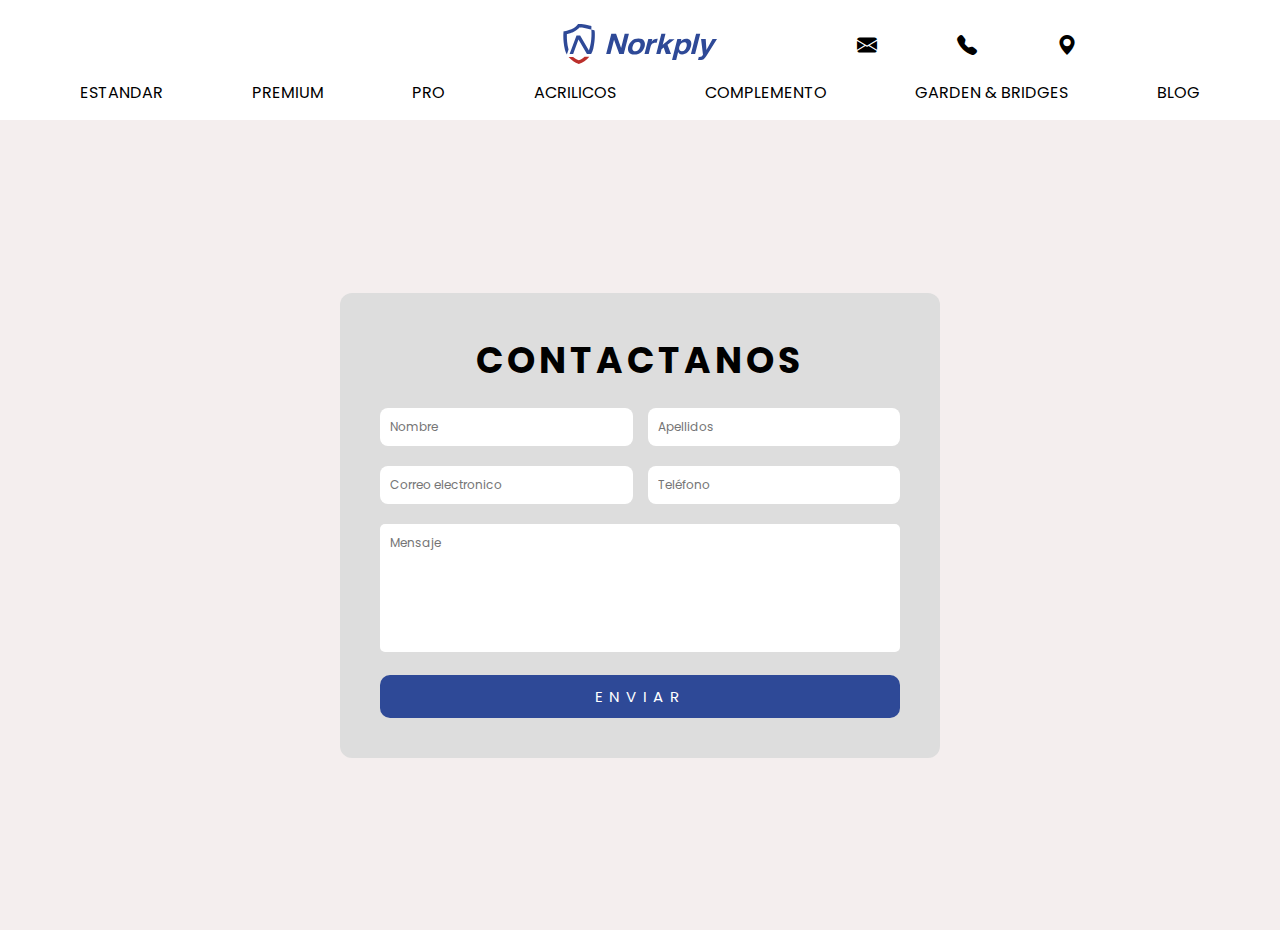
<file: contactanos.html>
<!DOCTYPE html>
<html lang="en">
<head>
    <meta charset="UTF-8">
    <meta name="viewport" content="width=device-width, initial-scale=1.0">
    <link rel="stylesheet" href="css/root.css">
    <link rel="stylesheet" href="css/nosotros.css">
    <link rel="stylesheet" href="css/style.css">
    <link rel="stylesheet" href="css/contactanos.css">
    <link rel="stylesheet" href="https://cdn.jsdelivr.net/npm/bootstrap-icons@1.11.3/font/bootstrap-icons.min.css" />
    <link rel="preconnect" href="https://fonts.googleapis.com" />
    <link rel="preconnect" href="https://fonts.gstatic.com" crossorigin />
    <link
    href="https://fonts.googleapis.com/css2?family=Poppins:ital,wght@0,100;0,200;0,300;0,400;0,500;0,600;0,700;0,800;0,900;1,100;1,200;1,300;1,400;1,500;1,600;1,700;1,800;1,900&display=swap"
    rel="stylesheet" />
    <title>Document</title>
</head>
<body>

    <header>
        <div class="top-header">
            <div class="menu">
                <i class="bi bi-list"></i>
            </div>

            <div class="logo">
                <a href="index.html">
                    <img src="img/logo_nork.svg" alt="" />
                </a>
            </div>

            <div class="atajos">
                
                <a href="contactanos.html"> <i class="bi bi-envelope-fill"></i></a>

                <a href=""> <i class="bi bi-telephone-fill"></i></a>

                <a href="ubicacion.html">
                    <i class="bi bi-geo-alt-fill"></i>
                </a>
            </div>
        </div>

        <nav class="nav-bar">
            <ul class="enlaces">
                <div class="nav-cerrar">
                    <i class="bi bi-x-circle-fill"></i>
                </div>

                <li>
                    <a href="#">Estandar</a>
                </li>
                <li>
                    <a href="#">Premium</a>
                </li>
                <li>
                    <a href="#">Pro</a>
                </li>
                <li>
                    <a href="#">Acrilicos</a>
                </li>
                <li>
                    <a href="#">Complemento</a>
                </li>
                <li>
                    <a href="#">Garden & Bridges</a>
                </li>
                <li>
                    <a href="#">Blog</a>
                </li>
            </ul>
        </nav>

        <nav class="enlaces-bottom">
            <ul class="enlaces-lineas">
                <li>
                    <a href="#">Estandar</a>
                </li>
                <li>
                    <a href="#">Premium</a>
                </li>
                <li>
                    <a href="#">Pro</a>
                </li>
            </ul>
        </nav>
    </header>
    
    <section class="formulario-contacto">
        <form class="formulario">
          <h1 class="titulo-principal">CONTACTANOS</h1>
      
          <div class="fila">
            <input type="text" placeholder="Nombre" name="nombre" required>
            <input type="text" placeholder="Apellidos" name="apellidos" required>
          </div>
      
          <div class="fila">
            <input type="email" placeholder="Correo electronico" name="correo" required>
            <input type="tel" placeholder="Teléfono" name="telefono" required>
          </div>
      
          <div class="fila-mensaje">
            <textarea placeholder="Mensaje" name="mensaje" rows="6" required></textarea>
          </div>

          <div class="formulario-enviar">
            <button type="submit" class=" btn btn-submit">Enviar</button>
          </div>
      
  
        </form>
      </section>
      
    
</body>
</html>
</file>
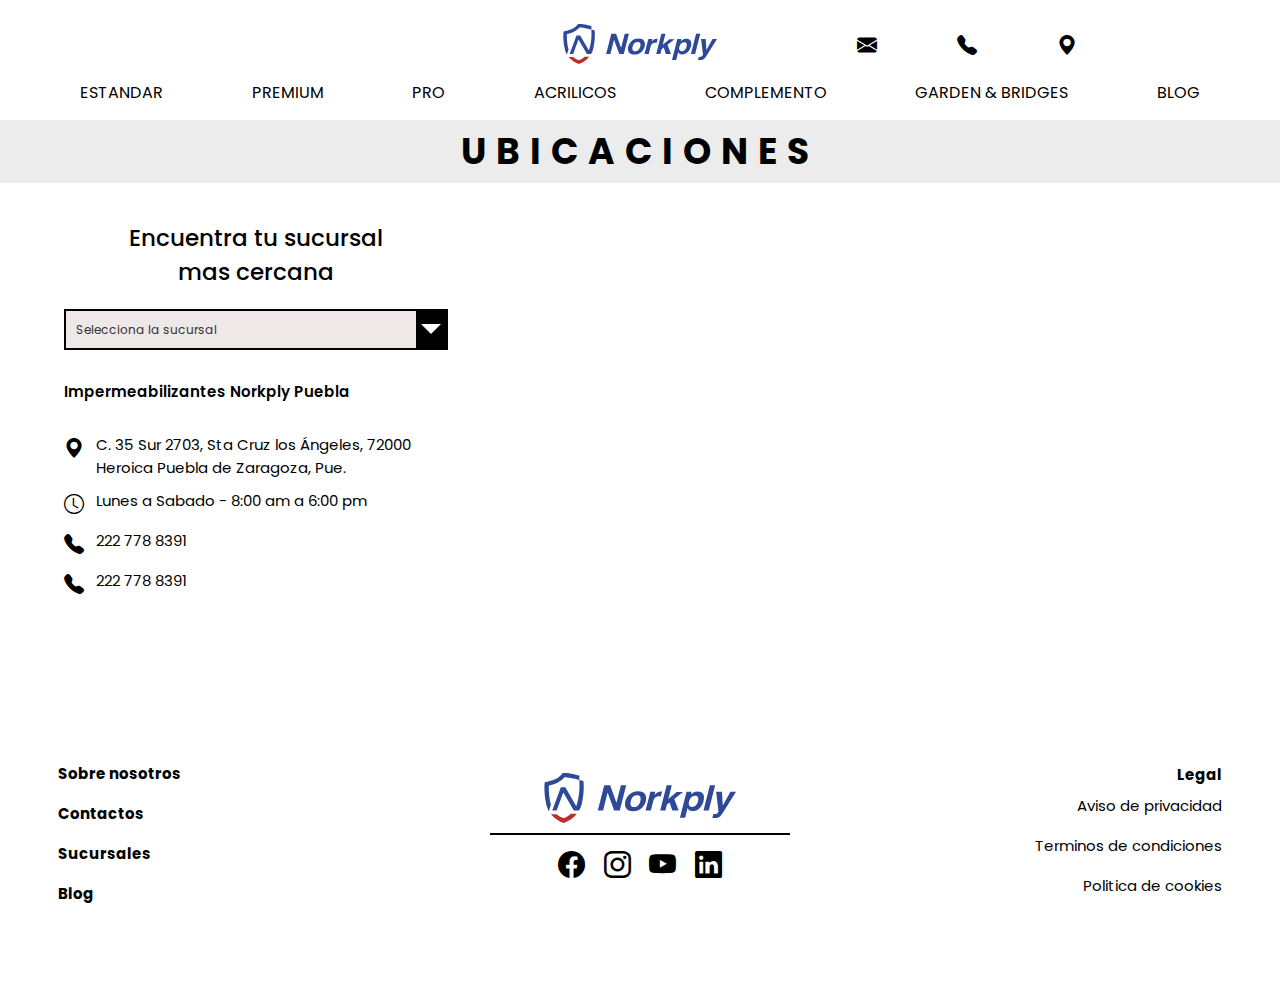
<file: ubicacion.html>
<!DOCTYPE html>
<html lang="es">

<head>
    <meta charset="UTF-8">
    <meta name="viewport" content="width=device-width, initial-scale=1.0">
    <link rel="stylesheet" href="css/root.css">
    <link rel="stylesheet" href="css/nosotros.css">
    <link rel="stylesheet" href="css/style.css">
    <link rel="stylesheet" href="css/ubicacion.css">
    <link rel="stylesheet" href="https://cdn.jsdelivr.net/npm/bootstrap-icons@1.11.3/font/bootstrap-icons.min.css" />
    <link rel="preconnect" href="https://fonts.googleapis.com" />
    <link rel="preconnect" href="https://fonts.gstatic.com" crossorigin />
    <link
        href="https://fonts.googleapis.com/css2?family=Poppins:ital,wght@0,100;0,200;0,300;0,400;0,500;0,600;0,700;0,800;0,900;1,100;1,200;1,300;1,400;1,500;1,600;1,700;1,800;1,900&display=swap"
        rel="stylesheet" />
    <title>Document</title>
</head>

<body>

    <header>
        <div class="top-header">
            <div class="menu">
                <i class="bi bi-list"></i>
            </div>

            <div class="logo">
                <a href="index.html">
                    <img src="img/logo_nork.svg" alt="" />
                </a>
            </div>

            <div class="atajos">
    
                <a href="contactanos.html"> <i class="bi bi-envelope-fill"></i></a>

                <a href=""> <i class="bi bi-telephone-fill"></i></a>

                <a href="ubicacion.html">
                    <i class="bi bi-geo-alt-fill"></i>
                </a>
            </div>
        </div>

        <nav class="nav-bar">
            <ul class="enlaces">
                <div class="nav-cerrar">
                    <i class="bi bi-x-circle-fill"></i>
                </div>

                <li>
                    <a href="#">Estandar</a>
                </li>
                <li>
                    <a href="#">Premium</a>
                </li>
                <li>
                    <a href="#">Pro</a>
                </li>
                <li>
                    <a href="#">Acrilicos</a>
                </li>
                <li>
                    <a href="#">Complemento</a>
                </li>
                <li>
                    <a href="#">Garden & Bridges</a>
                </li>
                <li>
                    <a href="#">Blog</a>
                </li>
            </ul>
        </nav>

        <nav class="enlaces-bottom">
            <ul class="enlaces-lineas">
                <li>
                    <a href="#">Estandar</a>
                </li>
                <li>
                    <a href="#">Premium</a>
                </li>
                <li>
                    <a href="#">Pro</a>
                </li>
            </ul>
        </nav>
    </header>
    <h1 class="titulo-principal titulo-ubicacion">Ubicaciones</h1>

    <div class="ubicaciones">
        <div class="ubicacion-informes">
            <div class="informacion-buscar">
                <p>Encuentra tu sucursal mas cercana</p>

                <select class="select-ubicacion" id="ubicacion">
                    <option disabled selected>Selecciona la sucursal</option>
                    <option  value="Puebla">Puebla</option>
                    <option  value="Toluca">Toluca</option>
                    <option  value="Apizaco">Apizaco</option>
                    <option  value="Planta">Planta</option>
                </select>
                
            </div>

            <div class="informacion-encontrada">
                <p class="sucursal texto-principal">Impermeabilizantes Norkply Puebla</p>
                <ul>
                    <li ><i class="bi bi-geo-alt-fill"></i>
                    <p class="texto-principal direccion">C. 35 Sur 2703, Sta Cruz los Ángeles, 72000 Heroica Puebla de Zaragoza, Pue.</p></li>

                    <li ><i class="bi bi-clock"></i><p class="texto-principal horario">Lunes a Sabado - 8:00 am a 6:00 pm</p></li>

                    <li ><i class="bi bi-telephone-fill"></i><a href="tel:+52229018722" class="texto-principal telefono">222 778 8391</a></li>

                    <li ><i class="bi bi-telephone-fill"></i><a href="tel:+529998887766" class="texto-principal celular">222 778 8391</a></li>
                </ul>

            </div>

        </div>

        <div class="ubicacion-mapa">
            <iframe src="https://www.google.com/maps/embed?pb=!1m18!1m12!1m3!1d1885.6888987848065!2d-98.23197296348053!3d19.047120008842423!2m3!1f0!2f0!3f0!3m2!1i1024!2i768!4f13.1!3m3!1m2!1s0x85cfc728c2349487%3A0xe0ce1b706eedb27b!2sImpermeabilizantes%20Norkply%20Puebla!5e0!3m2!1ses!2smx!4v1746324449186!5m2!1ses!2smx" width="700" height="450" style="border:0;" allowfullscreen="" loading="lazy" referrerpolicy="no-referrer-when-downgrade" class="mapa"></iframe>

        </div>
    </div>

       <footer>
        <div class="footer-left">
            <ul>
                <li><a href="" class="texto-principal">Sobre nosotros</a></li>
                <li><a href="" class="texto-principal">Contactos</a></li>
                <li><a href="" class="texto-principal">Sucursales</a></li>
                <li><a href="" class="texto-principal">Blog</a></li>
            </ul>
        </div>

        <div class="footer-logo">
            <img src="img/logo_nork.svg" alt="">

            <div class="logo-redes">
                <a href=""><i class="bi bi-facebook"></i></a>
                <a href=""><i class="bi bi-instagram"></i></a>
                <a href=""><i class="bi bi-youtube"></i></a>
                <a href=""><i class="bi bi-linkedin"></i></a>
            </div>
        </div>

        <div class="footer-right">
            <p class="texto-principal">Legal</p>
            <ul>
                <li> <a href="" class="texto-principal">Aviso de privacidad</a></li>
                <li><a href="" class="texto-principal">Terminos de condiciones</a></li>
                <li><a href="" class="texto-principal">Politica de cookies</a></li>
            </ul>
            
        </div>

    </footer>

    <script src="js/ubicacion.js"></script>
</body>

</html>
</file>
<file: css/root.css>
* {
    margin: 0;
    padding: 0;
    box-sizing: border-box;
    color: black;
    font-size: 62.5%;
    font-family: "Poppins", sans-serif;
}

:root {

    --azulPrimario: #2e4997;
    --negro: black;
    --blanco: white;
    --blancoGris: #ebebeb;
}

a {
    text-decoration: none;
}

li {
    list-style: none;
}

.titulo-principal {
    text-transform: uppercase;
    font-size: clamp(1.5rem, 3vw, 3.6rem);
}

.texto-principal {
    text-align: center;
    font-size: clamp(1rem, 2vw, 1.5rem);
}


.btn {
    background-color: #2e4997;
    width: 20rem;
    color: white;
    border-radius: 1rem;
    text-align: center;
    padding: 1rem 1.5rem;
    font-size: 1.5rem;
}
.btn:hover{
    background-color: var(--blancoGris) ;
    color: var(--negro);
}

@media (max-width: 780px) {
    .btn {
        width: 20rem;
        padding: 0.5rem 1rem;
        font-size: 1.4rem;
    }

}

@media (max-width: 480px) {

    .btn {
        width: 20rem;
        padding: 0.5rem 1rem;
        font-size: 1.3rem;
    }
    .titulo-principal {
        font-size: 2.5rem;
    }

    .texto-principal {
        font-size: 1.3rem;
    }
}
</file>
<file: css/nosotros.css>
.nosotros {
    width: 100%;
    height: 90vh;
    background-color: aqua;
    display: flex;
    flex-direction: column;
    align-items: center;
    position: relative;
}

.nosotros img {
    width: 100%;
    height: 100%;
    object-fit: cover;
}

.nosotros h1 {
    position: absolute;
    top: 50%;
}


/*seccciones doble*/
.nosotros-secciones {
    display: flex;
    flex-wrap: wrap;
}

.nosotros-img {
    width: 50%;
}

.nosotros-img img {
    height: 90vh;
    width: 100%;
    object-fit: cover;
}

.nosotros-presentacion {
    width: 50%;
    height: 90vh;
    display: flex;
    justify-content: center;
    align-items: center;
}

.nosotros-informacion {
    padding: 5rem 10%;
}

.nosotros-informacion .texto-principal {
    text-align: left;
    line-height: 2rem;
    margin-bottom: 2rem;
}

.nosotros-informacion .titulo-principal {
    margin-bottom: 3rem
}

/*tamaño de tablets---------------------------------------------------------------------------------------------------------------------------------------*/
@media (max-width: 780px) {
    .nosotros-texto p:last-child {
        display: none;
    }

}

@media (max-width: 480px) {
    .nosotros-img {
        width: 100%;
        height: 45vh;
    }

    .nosotros-img img{
        height: 100%;
    }

    .nosotros-presentacion {
        width: 100%;
        height: 45vh;
    }
    .nosotros-informacion .texto-principal {
        text-align: left;
        line-height: 1.5rem;
        margin-bottom: 1.5rem;
    }
    
    .nosotros-secciones.seccion-media{
       display: grid;
       grid-template-rows: 1fr 1fr;
       grid-template-columns: 1fr1;
    }

    .nosotros-secciones.seccion-media .nosotros-informacion{
        grid-column: 2/3;
        grid-row: 1/2;
    }
    .nosotros-secciones.seccion-media .nosotros-img{
        grid-column: 1/2;
        grid-row: 1/2;
    }




    

}
</file>
<file: css/style.css>
header {
    width: 100%;
    height: 12rem;
    padding: 1.5rem 8rem;
    position: sticky;
    top: 0;
    left: 0;
    z-index: 9999;
    background-color: rgb(255, 255, 255);
}

.top-header {
    display: flex;
    justify-content: space-between;
    align-items: center;
}

.menu {
    flex: 1;
    visibility: hidden;
}

.menu i {
    /*boton de menu*/
    font-size: 4rem;
    cursor: pointer;

}


.logo {
    flex: 1;
    text-align: center;
}

.logo img {
    height: 4rem;
}

.atajos {
    flex: 1;
    display: flex;
    gap: 5rem;
}

.atajos a {
    margin-left: 3rem;
}

.atajos a i {
    font-size: 2rem;
    text-align: end;
}

/*top-header nav-bar */

.nav-bar {
    margin-top: 0.5rem;
}

.nav-cerrar {
    display: none;
}

.nav-bar .nav-cerrar i {
    font-size: 3rem;

}

.nav-bar .enlaces li {
    list-style: none;

}

.nav-bar .enlaces li a {

    font-size: 1.6rem;
    text-transform: uppercase;
}

.nav-bar .enlaces {
    display: flex;
    justify-content: space-between;

}

.enlaces-bottom {
    display: none;


}

/*carrusel*/
.carrusel {
    height: 90vh;
    width: 100%;
    display: flex;
    flex-direction: column;
    align-items: center;
    justify-content: center;
    position: relative;
}

.carrusel-boton img {
    height: 3rem;

}

.carrusel-boton.atras {
    position: absolute;
    left: 2rem;
}

.carrusel-boton.adelante {
    position: absolute;
    right: 2rem;
}

.carrusel-producto {
    width: 100%;
    display: flex;
    flex-direction: column;
    align-items: center;
    justify-content: end;
}

.carrusel-img {
    height: 90vh;
    width: 100%;
}

.carrusel-img img {
    height: 90vh;
    width: 100%;
    object-fit: cover;
}

.carrusel-texto {
    width: 70%;
    position: absolute;
    bottom: 10rem;
}

.carrusel-texto p {
    font-size: 1.6rem;

    text-align: center;
    color: white;
    font-weight: 500;
}

.puntos {
    display: flex;
    position: absolute;
    bottom: 3rem;
    z-index: 999;



}

.puntos p {
    font-size: 2rem;
    font-weight: 500;
    color: black;
    padding: 1.5rem;

}

/*primera seccion de el producto*/
.presentacion-producto {
    height: 90vh;
    width: 100%;
    display: flex;
    flex-direction: column;
    position: relative;
    justify-content: center;

}

.presentacion-producto img {
    height: 90vh;
    width: 100%;
    object-fit: cover;
    position: absolute;
}

.contenedor-informacion {
    display: flex;
    flex-direction: column;
    justify-content: center;
    align-items: center;
    position: absolute;
    gap: 2rem;
    top: 0%;
    left: 0%;
    right: 0%;
    bottom: 50%;
    translate: (-90%, -50%)
}

.informacion .presentacion .texto-principal {
    padding: 0% 10%;

}

.titulo-principal {
    font-size: 3.6rem;
    text-transform: uppercase;
}

.texto-principal {
    font-size: 1.5rem;
    text-align: center;
}


/*presentacion dobleee*/
.presentacion-doble {
    width: 100%;

    display: flex;
    justify-content: space-between;
    flex-wrap: wrap;
}

.doble {
    width: 49.5%;

}

.presentacion .texto-principal {
    width: 85%;
}

/*nosotros*/
.nosotros .texto-principal {
    width: inherit;
    font-size: 2rem;
    text-transform: uppercase;
}

.nosotros .titulo-principal {
    text-transform: uppercase;
    letter-spacing: 0.5rem;

}

.contenedor-informacion.nosotros {
    display: flex;
    flex-direction: column;
    justify-content: center;
    position: absolute;
    gap: 2rem;
    top: 0%;
    left: 0%;
    right: 0%;
    bottom: 0;
    translate: (-50%, -50%);

}

/*impermeabilizacion*/

.impermeabilizacion {
    width: 100%;
    height: 90vh;
}

.impermeabilizacion-img {
    width: 100%;
    height: 50%;
    display: flex;
    justify-content: center;
    align-items: center;
    position: relative;
    overflow: hidden;

}

.impermeabilizacion-img img {
    height: 100%;
    width: 80%;
    object-fit: cover;

}

.impermeabilizacion-img h1 {
    text-transform: uppercase;
    font-size: 2.5rem;
    position: absolute;
    display: flex;
    top: 40%;
    left: 15%;
    width: 40rem;
    text-align: center;
    translate: (-50%, -50%);
    color: black;

}

.impermeabilizacion-secciones {
    width: 100%;
    height: 40%;
    display: flex;
    justify-content: center;
    align-items: center;
    flex-wrap: wrap;
}

.secciones {
    width: 30%;
    display: flex;
    flex-direction: column;
    justify-content: center;
    align-items: center;
    border-left: 1px solid var(--negro);


}

.secciones:first-child {
    border-left: none;
}

.secciones i {
    margin-bottom: 1.5rem;
    font-size: 50px;
}

/* 
sucursales */
.sucursales {
    width: 100%;
    min-height: 80vh;
    display: flex;
    flex-direction: column;
    align-items: center;
    justify-content: center;
    background-color: #b4b0b0;

}

.sucursales h1 {
    margin: 5rem 0 -5rem;
}

.secciones-sucursales {
    display: flex;
    justify-content: space-evenly;
    width: 100%;
    position: relative;
    flex-wrap: wrap;
    margin: 7rem 0 10rem 0;
}

.sec-sucursal {
    width: 30rem;
    height: 30rem;
    position: relative;
    background-color: #2e4997;
    margin-top: 3rem;
}

.sec-sucursal img {
    height: 100%;
    width: 100%;
    object-fit: cover;
}


.sec-sucursal .titulo-sucursal {
    position: absolute;
    font-size: 3rem;
    text-transform: uppercase;
    text-align: center;
    width: 100%;
    top: 45%;
    font-weight: 600;
    letter-spacing: 1.5rem;

}

/*footer*/
footer {
    width: 100%;
    height: 30rem;
    display: flex;
    justify-content: space-around;
    align-items: center;
    padding: 3%;
}

footer ul li a {
    line-height: 4rem;
    font-weight: bold;
}
.footer-left{
    width: 30%;
}
.footer-logo {
    width: 30%;
    display: flex;
    flex-direction: column;
    justify-content: center;
    align-items: center;
}

.footer-logo img {
    height: 5rem;
    margin-bottom: 1rem;
}

.footer-logo .logo-redes {
    display: flex;
    width: 30rem;
    padding: 1rem 5rem;
    justify-content: space-evenly;
    align-items: center;
    border-top: 2px solid var(--negro);
}

.logo-redes a i {
    font-size: 2.7rem;
}

.footer-right {
    text-align: end;
    width: 30%;
}

.footer-right p {
    text-align: end;
    font-weight: bold;
}

.footer-right li a {
    font-weight: normal;
}

/*tamaño de tablets---------------------------------------------------------------------------------------------------------------------------------------*/
@media (max-width: 780px) {
    header {
        padding: 1.5rem 0rem;
        height: 8rem;
    }

    .top-header {
        justify-content: space-evenly;
    }

    .menu,
    .logo,
    .atajos {
        flex: inherit;
    }

    .atajos{
        gap: 2rem;
    }
    .menu i {
        visibility: visible;
    }

    .nav-bar {
        display: none;
        /* Siempre visible */
        margin-top: 1rem;
        width: 100%;
        background-color: white;
        border-top: 1px solid #ddd;
        z-index: 1000;
    }

    .nav-cerrar {
        display: block;
        visibility: visible;
    }

    .nav-bar .nav-cerrar i {
        display: block;
        position: absolute;
        top: 2rem;
        right: 2rem;
        color: white;
    }

    .enlaces {
        top: 0;
        position: absolute;
        background-color: #2e4997;
        color: rgb(255, 255, 255);
        display: flex;
        flex-direction: column;
        justify-content: space-evenly;
        gap: 4rem;
        width: 100%;
        height: 100vh;
        padding: 5rem;
        z-index: 1000;
    }

    .nav-bar li a {
        color: white;

    }

    /*presentacion-producto*/
    .informacion .presentacion .texto-principal {
        padding: 0rem 5rem;
    }

    .nosotros .texto-principal {
        width: inherit;
        font-size: 1.6rem;
        text-transform: uppercase;
    }

    .nosotros .titulo-principal {
        text-transform: uppercase;
        letter-spacing: 0.3rem;
        font-size: 3rem;
        text-align: center;

    }

   

    /*impermealizacion*/


    .impermeabilizacion-img {
        width: 100%;
        height: 50%;

    }

    .impermeabilizacion-img img {
        width: 100%;
    }

    .impermeabilizacion-img h1 {
        left: 5%;
        width: 40rem;
    }

    .impermeabilizacion-secciones {
        height: 40%;
    }

    .secciones .texto-principal {
        width: 85%;
    }

    /* 
sucursales */

    .sucursales h1 {
        margin: 5rem 0 -5rem;
    }

     .secciones-sucursales{
        background-color: #2e4997;
    }
    .sec-sucursal {
        
        max-width: 25rem;
        max-height: 25rem;

        min-width: 20rem;
        min-height: 20rem; 

    }

    /*footer*/
    footer {
        width: 100%;
        height: 35rem;
        display: grid;
        grid-template-columns: 1fr 1fr;
        grid-template-rows: 1fr 1fr;

    }

    .footer-left {
        /*lefttttttttttttt*/
        grid-column: 1/2;
        grid-row: 2/3;
        padding-left: 20%;
        width: inherit;

    }

    .footer-logo {
        /*logoooooooooooooo*/
        grid-column-start: 1;
        grid-column-end: 3;
        grid-row-start: 1;
        grid-row-end: 2;
        width: inherit;
    }

    .footer-logo .logo-redes {
        display: flex;
        width: 40rem;
        padding: 1rem 7rem;
        justify-content: space-evenly;
        align-items: center;
        border-top: 2px solid var(--negro);
    }


    .footer-right {
        /*righttttttttttt*/
        text-align: end;
        grid-column: 2/3;
        grid-row: 2/3;
        padding-right: 20%;
        width: inherit;

    }

    .footer-right p {
        text-align: end;
        font-weight: bold;
    }

    .footer-right li a {
        font-weight: normal;
    }





}


/*tamaño de celulares----------------------------------------------------------------------------------------------------*/
@media (max-width: 480px) {

    header{
        height: 9rem;
    }
    .atajos{
        gap: 1rem;
    }
    .titulo-principal {
        font-size: 2.5rem;
    }

    .texto-principal {
        font-size: 1.3rem;
    }

    .top-header {
        border-bottom: 3px solid rgba(0, 0, 0, 0.123);
    }

    .carrusel-texto p {
        font-size: 1.4rem;
    }

    .atajos a {
        margin-left: 1.8rem;
    }

    .enlaces-bottom {
        display: block;
    }


    .enlaces-lineas {
        display: flex;
        justify-content: space-around;
    }

    .enlaces-bottom a {
        font-size: 1.5rem;
        text-transform: uppercase;
    }

    .enlaces-lineas li {
        list-style: none;
    }

    .menu i {
        font-size: 3rem;
    }

    .logo img {
        height: 3rem;
    }

    .carrusel {
        margin-top: inherit;
    }

    .doble {
        width: 100%;

    }

    /*presentacion-producto*/
    .informacion .presentacion .texto-principal {
        padding: 0rem 1.5rem;

    }

    .nosotros .texto-principal {
        width: inherit;
        font-size: 1.4rem;
        text-transform: uppercase;
    }

    .nosotros .titulo-principal {
        text-transform: uppercase;
        letter-spacing: 0.2rem;
        font-size: 2rem;
        text-align: center;

    }


    /*impermealizacion*/

    .impermeabilizacion-img{
        height: 45%;
    }

    .impermeabilizacion-img h1 {
        left: 0%;
        width: 25rem;
    }

    .impermeabilizacion-secciones {
        height: 45%;
        padding: 2rem 0;
    }

    .secciones {
        width: 50%;
        border: none;
    }

    .secciones i {
        font-size: 35px;
        margin-bottom: 0.5rem;
    }

    .secciones .texto-principal {
        width: 60%;
    }

    .impermeabilizacion .sec{
       margin-top: 1.5rem;
    }



    /* 
sucursales */



    .sec-sucursal {
        max-width: 15rem;
        max-height: 15rem;

        min-width: 9.5rem;
        min-height: 9.5rem; 

    }

    .sec-sucursal .titulo-sucursal {
        font-size: 2rem;
        letter-spacing: 1rem;
    }

    /*footer*/
    .footer-logo img {
        height: 4rem;
    }

    .footer-logo i {
        font-size: 2rem;
    }

    .footer-logo .logo-redes {
        display: flex;
        width: 25rem;
        padding: 1rem 3rem;
    }

    .footer-right {
        padding-right: 2rem;
        align-self: start;
        padding-top: 10px;

    }

    .footer-right p{
        padding-bottom: 9px;
    }

    .footer-left {
        padding-left: 2rem;
        align-self: start;

    }

    .footer-right ul a{
        line-height: normal;
    }
    .footer-right ul li{
        margin-bottom: 1.8rem;
    }
   

}
</file>
<file: css/contactanos.css>
.formulario-contacto {
    background-color: #f4eeee;
    padding: 5rem 2rem;
    display: flex;
    justify-content: center;
    align-items: center;
    width: 100%;
    min-height: 90dvh;
  }

  .formulario .titulo-principal{
    text-align: center;
    margin-bottom: 2rem;
    letter-spacing: 0.4rem;
  }

  .formulario {
    background-color: #ddd;
    padding:  4rem;
    border-radius: 1.2rem;
    max-width: 600px;
    width: 100%;
    
  }
  
  .fila {
    display: flex;
    gap: 1.5rem;
    margin-bottom: 2rem;
    flex-wrap: wrap;
  }
  
  .fila input {
    flex: 1;
    padding: 1rem;
    border-radius: 0.8rem;
    border: none;
    background-color: white;
    font-size: 1.2rem;
  }
  
  .fila-mensaje textarea {
    width: 100%;
    padding: 1rem;
    border-radius: 0.5rem;
    border: none;
    resize: none;
    font-size: 1.2rem;
  }
  .formulario-enviar button{
    font-size: 1.5rem;
    text-transform: uppercase;
    width: 100%;
    margin-top: 2rem;
    border: none;
    letter-spacing: 0.7rem;

  }
  

  @media (max-width: 780px) {
    .formulario {
        margin: 2rem;
      }
      .formulario-contacto {
       
        padding: 1rem 5rem;
       
      }
    
   
}

@media (max-width: 480px) {
    .formulario {
        padding: 4rem 1rem;
      }
      .formulario-contacto {
        background-color: #f4eeee;
        padding:  3rem 1rem;
        display: flex;
        justify-content: center;

        align-items: center;
      }
    
   
}
</file>
<file: css/ubicacion.css>
.select-ubicacion {
    width: 100%;
    max-width: 40rem;
    padding: 1rem;
    font-size: 1.2rem;
    border: 2px solid black;
    background-color: #eee8e8;
    color: #333;
    appearance: none;
    -webkit-appearance: none;
    -moz-appearance: none;

    /* Fondo negro y flecha blanca superpuesta */
    background-image:
        url("data:image/svg+xml,%3Csvg viewBox='0 0 140 140' width='12' height='12' xmlns='http://www.w3.org/2000/svg'%3E%3Cpolygon points='0,0 140,0 70,70' fill='%23ffffff'/%3E%3C/svg%3E"),
        linear-gradient(to right, black 3rem, transparent 3rem);

    background-repeat: no-repeat;
    background-position:
        right 0.5rem top 1.3rem,
        /* flecha blanca */
        right top;
    /* fondo negro */

    background-size:
        2rem,
        /* flecha tamaño */
        3rem 100%;
    /* fondo negro tamaño */

    box-sizing: border-box;
}
.select-ubicacion option{
    font-size: 1.5rem;
}

.titulo-ubicacion {
    background-color: #ececec;
    padding: 0.4rem 0;
    text-align: center;
    letter-spacing: 1rem;

}

.ubicaciones {
    display: flex;
}

.ubicacion-informes {

    width: 40%;
    display: flex;
    flex-direction: column;
    padding: 3% 5%;

}

.informacion-buscar {
    display: flex;
    flex-direction: column;
    align-items: center;
}

.informacion-buscar p {
    font-size: 2.3rem;
    font-weight: 500;
    text-align: center;
    width: 80%;
    margin-bottom: 2rem;

}


.informacion-encontrada .texto-principal {
    text-align: left;
}
.informacion-encontrada .sucursal{
    font-weight: 600;
    margin: 3rem 0;
}

.informacion-encontrada i {
    font-size: 2rem;
    margin-right: 1.2rem;

}

.informacion-encontrada ul li {
    display: flex;
    margin: 1rem 0;
}


.ubicacion-mapa {
    width: 60%;
    display: flex;
    justify-content: center;
    align-items: center;
    padding: 2% 5%;
}


/*responsivo para tablets--------------------------------------------------------------*/
@media (max-width: 780px) {
    .select-ubicacion {
    
        background-position:
            right 0.2rem top 1.3rem,
            /* flecha blanca */
            right top;
        /* fondo negro */
    
        background-size:
            1.5rem,
            /* flecha tamaño */
            2rem 100%;
        /* fondo negro tamaño */
    
        box-sizing: border-box;
    }
    
  
    .ubicacion-informes {
        padding: 2%;
    
    }
    
    .informacion-buscar {
        display: flex;
        flex-direction: column;
        align-items: center;
    }
    
    .informacion-buscar p {
        font-size: 1.8rem;
        font-weight: 500;
    }
    

    .informacion-encontrada .sucursal{
        margin: 2rem 0;
    }
    
    
}

/*responsivo para celulares--------------------------------------------------------------*/
@media (max-width: 480px) {
    .select-ubicacion {
    
        background-position:
            right 0.5rem top 1.3rem,
            /* flecha blanca */
            right top;
        /* fondo negro */
    
        background-size:
            2rem,
            /* flecha tamaño */
            3rem 100%;
        /* fondo negro tamaño */
    
        box-sizing: border-box;
    }

    .ubicaciones{
        display: flex;
        flex-direction: column;
    }

    .ubicacion-informes{
        width: 100%;
    }
    .ubicacion-mapa{
        width: 100%;
    }
    
}
</file>
